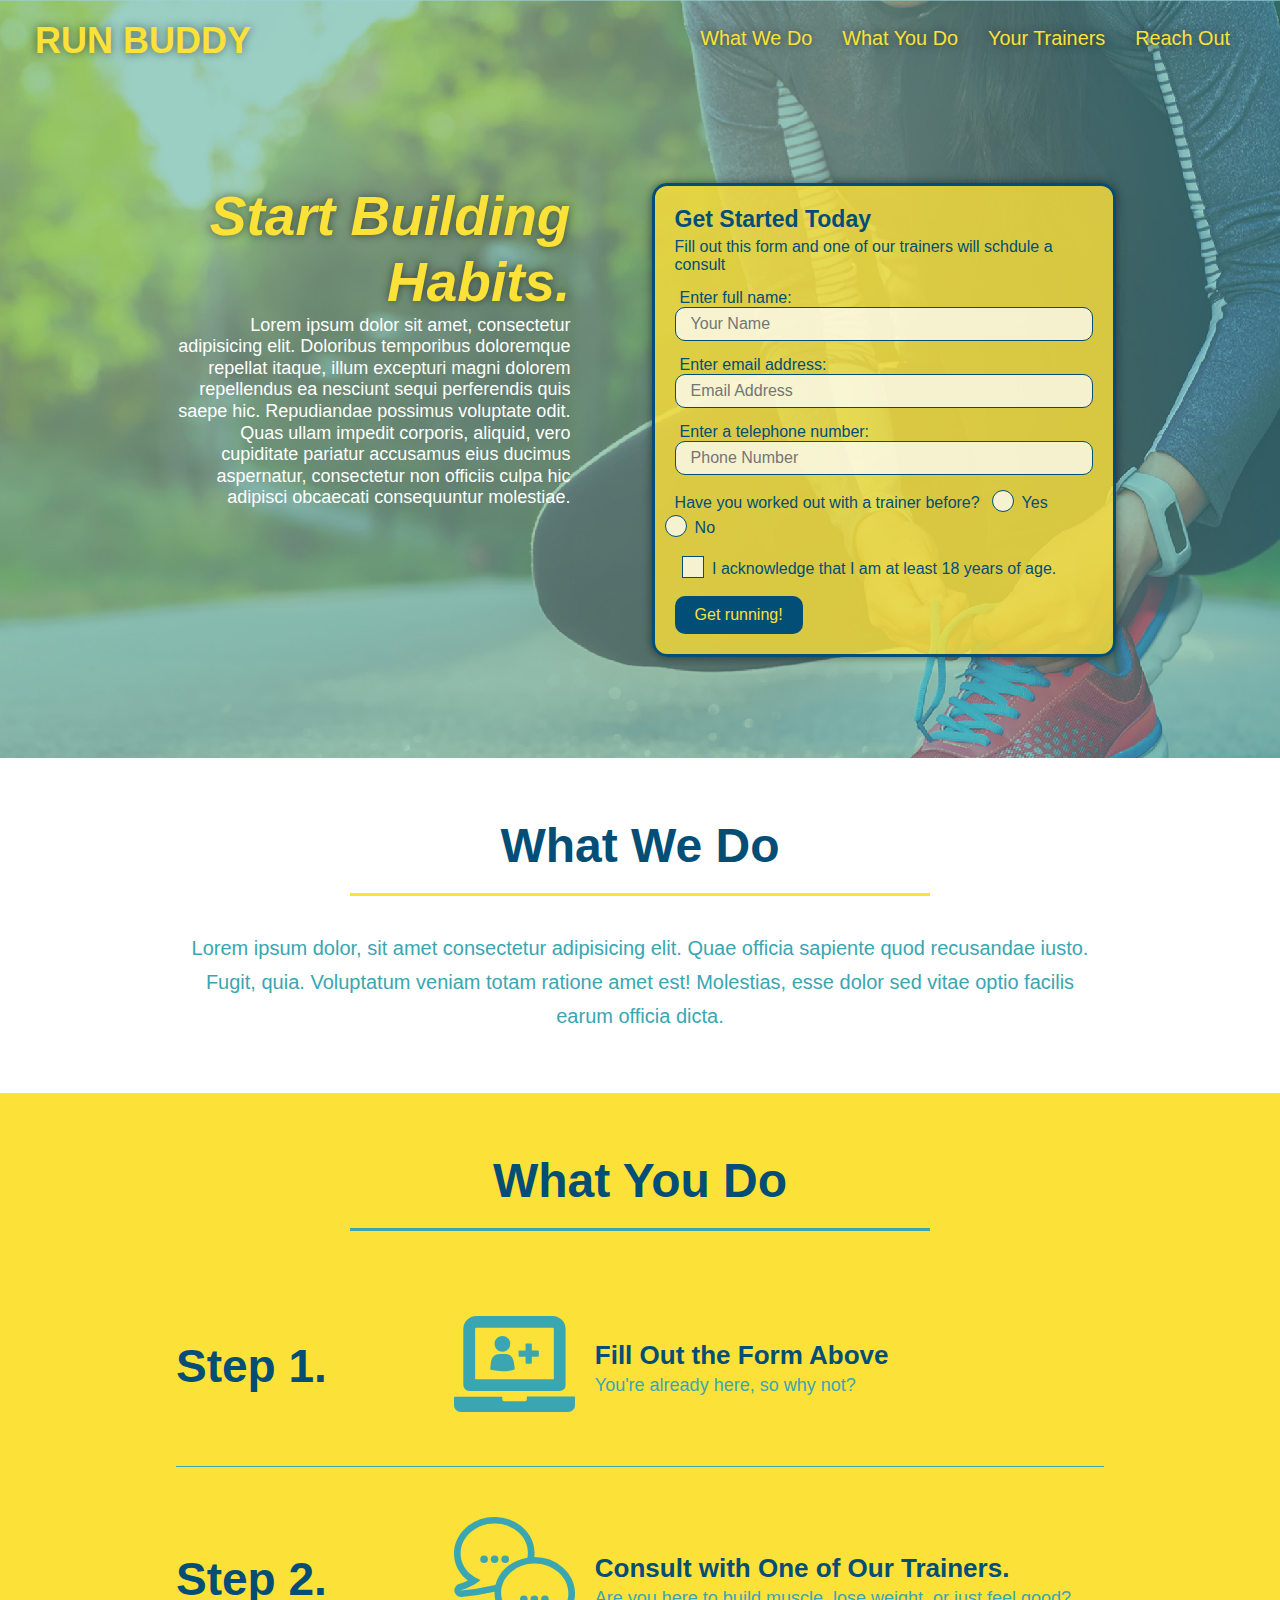
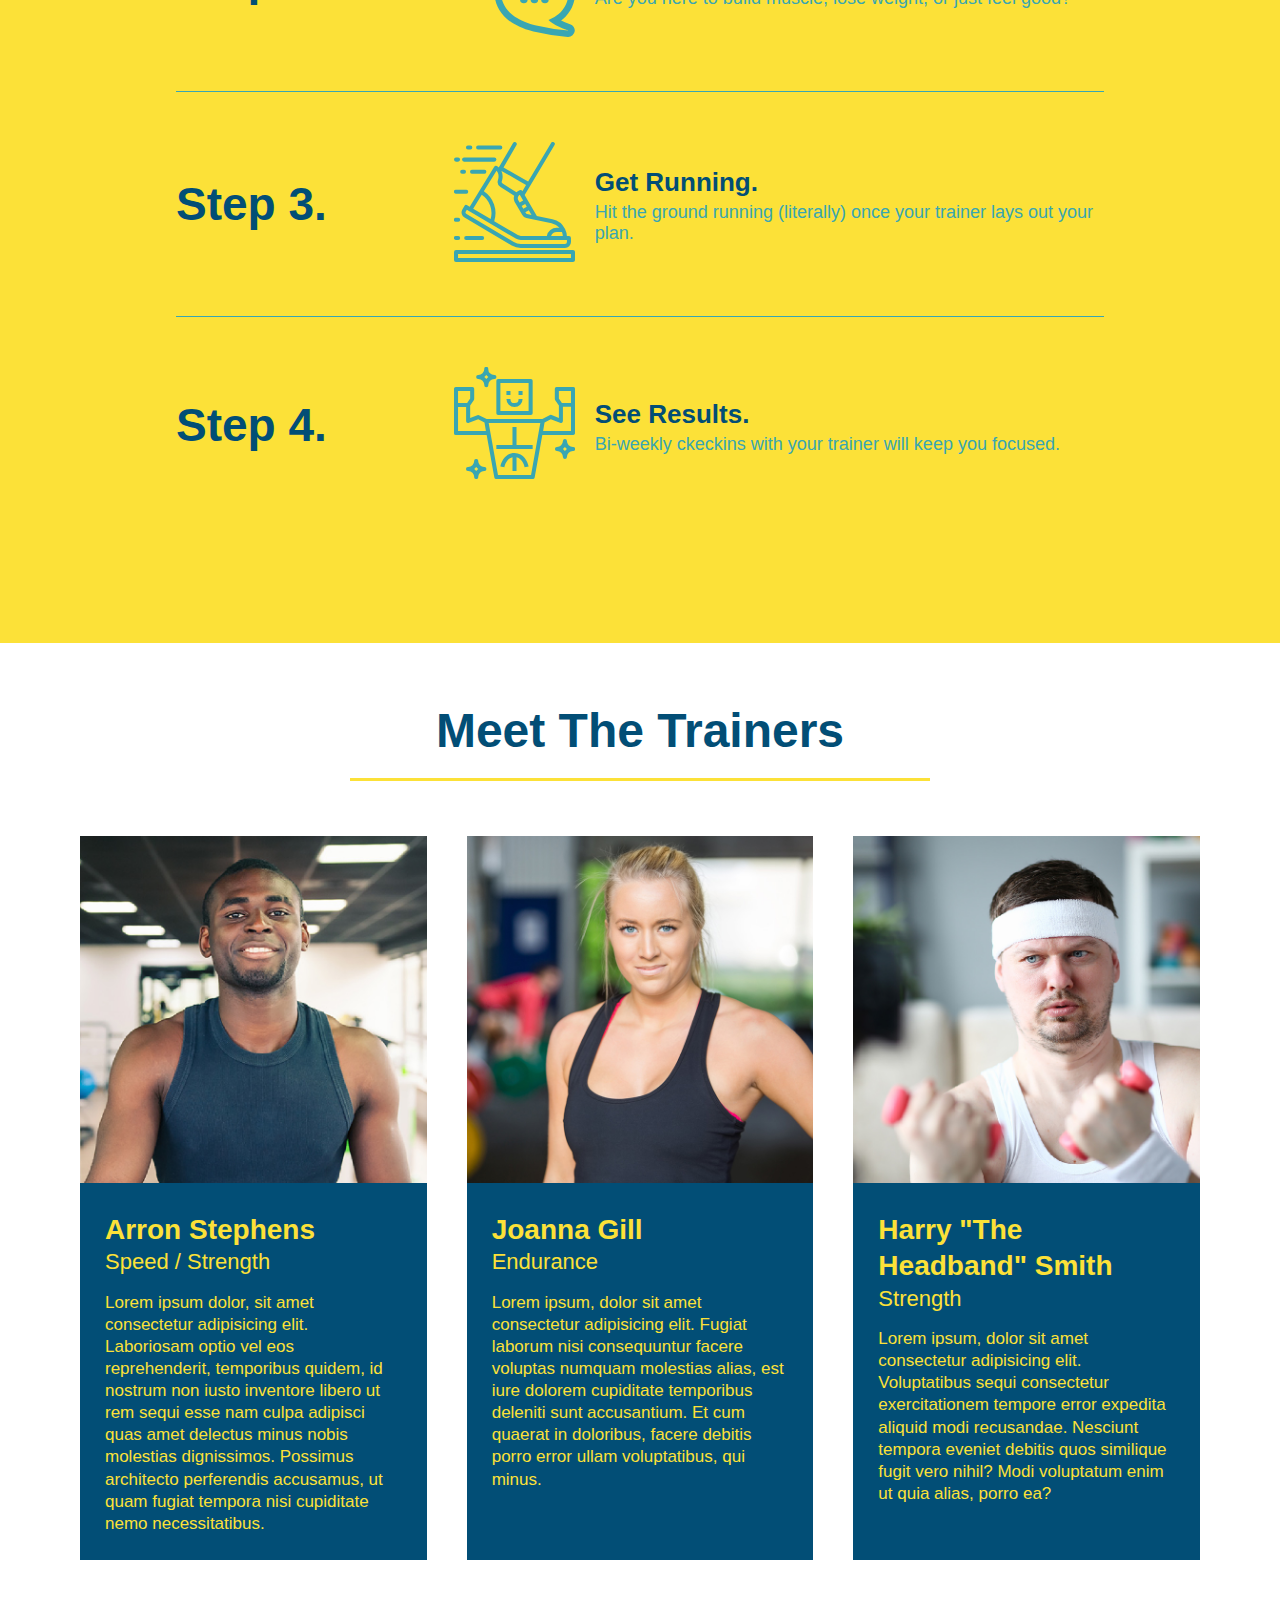
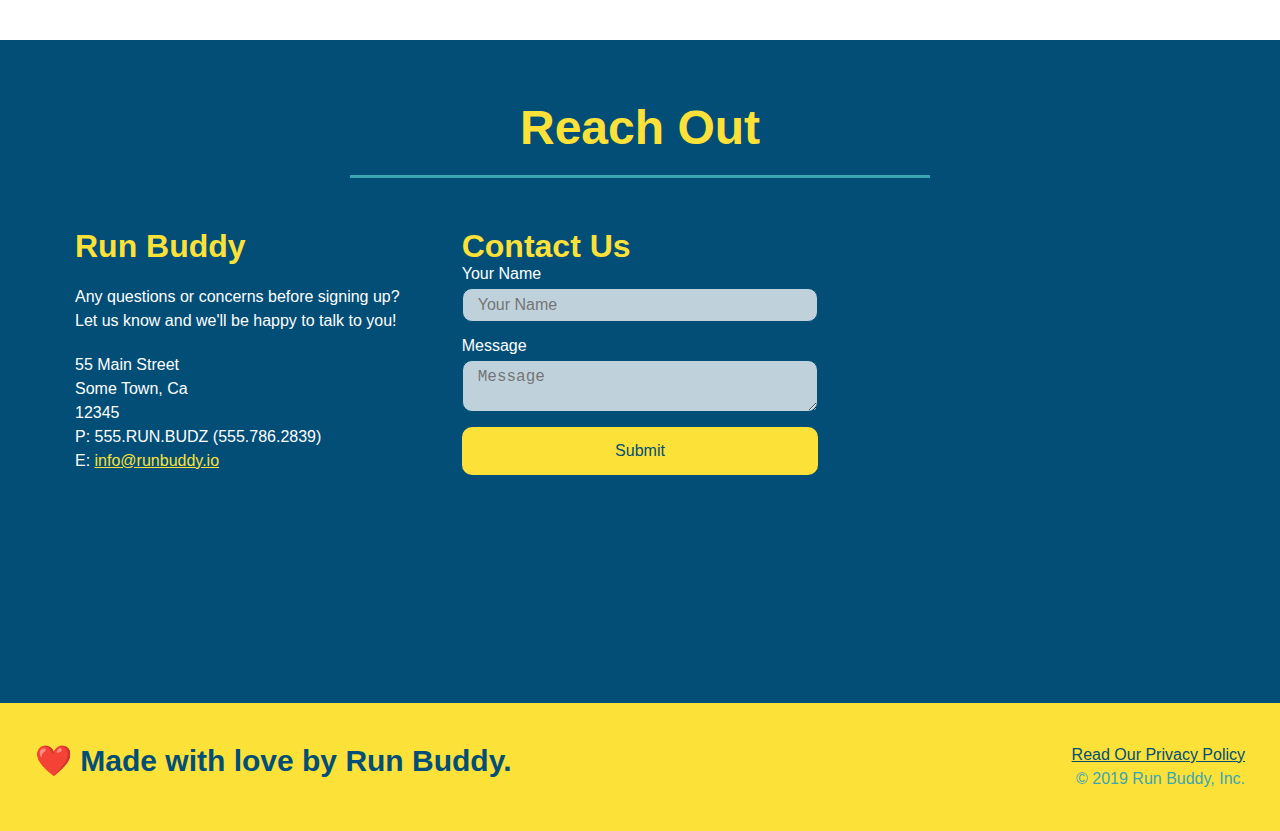
<file: index.html>
<!DOCTYPE html>
<html lang="en-us">

<head>
    <meta charset="UTF-8" />
    <!-- This meta tag allows for proper viewing on mobile devices. -->
    <meta name="viewport" content="width=device-width, initial-scale=1.0" />
    <title>Run Buddy</title>
    <!-- Link to Style CSS -->
    <link rel="stylesheet" href="./assets/css/style.css" />
</head>

<body>
    <!-- navigation -->
    <header>
        <h1>
            <a href="#">RUN BUDDY</a>
        </h1>
        <nav>
            <!-- Unordered list element -->
            <ul>
                <!-- List item element -->
                <li>
                    <!-- Anchor element -->
                    <a href="#what-we-do">What We Do</a>
                </li>
                <li>
                    <a href="#what-you-do">What You Do</a>
                </li>
                <li>
                    <a href="#your-trainers">Your Trainers</a>
                </li>
                <li>
                    <a href="#reach-out">Reach Out</a>
                </li>
            </ul>
        </nav>
    </header>

    <!-- hero/jumbotron -->
    <section class="hero">
        <div class="hero-cta">
            <h2>Start Building Habits.</h2>
            <p>
                Lorem ipsum dolor sit amet, consectetur adipisicing elit. Doloribus temporibus doloremque repellat itaque, illum excepturi magni dolorem repellendus ea nesciunt sequi perferendis quis saepe hic. Repudiandae possimus voluptate odit. Quas ullam impedit corporis, aliquid, vero cupiditate pariatur accusamus eius ducimus aspernatur, consectetur non officiis culpa hic adipisci obcaecati consequuntur molestiae.
            </p>
        </div>
        
        <div class="hero-form">
            <h3>Get Started Today</h3>
            <p>Fill out this form and one of our trainers will schdule a consult</p>
            <!-- Add form element -->
            <form>
                <label for="name">Enter full name:</label>
                <input type="text" placeholder="Your Name" name="name" id = "name" class="form-input"/>

                <label for="email">Enter email address:</label>
                <input type="email" placeholder="Email Address" name="email" id = "email" class="form-input"/>
                
                <label for="phone">Enter a telephone number:</label>
                <input type="tel" placeholder="Phone Number" name="phone" id = "phone" class="form-input"/>
                
                <p>
                    Have you worked out with a trainer before?
                    <span class="radio-wrapper">
                        <input type="radio" name="trainer-confirm" id="trainer-yes" />
                        <label for="trainer-yes">Yes</label>
                    </span>
                    <span class="radio-wrapper">
                        <input type="radio" name="trainer-confirm" id="trainer-no" />
                        <label for="trainer-no">No</label>
                    </span>
                    </p>
                    <p>
                    <span class="checkbox-wrapper">
                        <input type="checkbox" name="age-confirm" id="checkbox" />
                        <label for="checkbox">I acknowledge that I am at least 18 years of age.</label>
                    </span>
                    </p>
                <button type="submit">
                    Get running!
                </button>
            </form>
        </div>
    </section>
    <!-- end hero -->

    <!-- "what we do" section -->
    <section id="what-we-do" class="intro">
        <div class="flex-row">
            <h2 class="section-title primary-border">
                What We Do
            </h2>
        </div>
        <div class="flex-row">
            <p>
                Lorem ipsum dolor, sit amet consectetur adipisicing elit. Quae officia sapiente quod recusandae iusto. Fugit, quia. Voluptatum veniam totam ratione amet est! Molestias, esse dolor sed vitae optio facilis earum officia dicta.
            </p>
        </div>
    </section>

    <!-- "what you do" section -->
    <section id="what-you-do" class="steps">
        <div class="flex-row">
            <h2 class="section-title secondary-border">
                What You Do
            </h2>
        </div>
        <div class="step">
            <h3>Step 1.</h3>
            <div class="step-info">
                <div class="step-img">
                    <img src="./assets/images/step-1.svg" alt="" />
                </div>
                <div class="step-text">
                    <h4>Fill Out the Form Above</h4>
                    <p>You're already here, so why not?</p>
                </div>
            </div>
        </div>

        <div class="step">
            <h3>Step 2.</h3>
            <div class="step-info">
                <div class="step-img">
                    <img src="./assets/images/step-2.svg" alt="" />
                </div>
                <div class="step-text">
                    <h4>Consult with One of Our Trainers.</h4>
                    <p>Are you here to build muscle, lose weight, or just feel good?</p>
                </div>
            </div>
        </div>

        <div class="step">
            <h3>Step 3.</h3>
            <div class="step-info">
                <div class="step-img">
                    <img src="./assets/images/step-3.svg" alt="" />
                </div>
                <div class="step-text">
                    <h4>Get Running.</h4>
                    <p>Hit the ground running (literally) once your trainer lays out your plan.</p>
                </div>
            </div>
        </div>

        <div class="step">
            <h3>Step 4.</h3>
            <div class="step-info">
                <div class="step-img">
                    <img src="./assets/images/step-4.svg" alt="" />
                </div>
                <div class="step-text">
                    <h4>See Results.</h4>
                    <p>Bi-weekly ckeckins with your trainer will keep you focused.</p>
                </div>
            </div>
        </div>
    </section>

    <!-- "meet the trainers" section -->
    <section id="your-trainers">
        <div class="flex-row">
            <h2 class="section-title primary-border">
                Meet The Trainers
            </h2>
        </div>
        <div class="trainers">
            <article class="trainer">
                <img src="./assets/images/trainer-1.jpg" alt="Arron Stephens in his workout clothes, ready to pump iron" />
                <div class="trainer-bio">
                    <h3 class="trainer-name">Arron Stephens</h3>
                    <h4 class="trainer-role">Speed / Strength</h4>
                    <p>
                        Lorem ipsum dolor, sit amet consectetur adipisicing elit. Laboriosam optio vel eos reprehenderit, temporibus quidem, id nostrum non iusto inventore libero ut rem sequi esse nam culpa adipisci quas amet delectus minus nobis molestias dignissimos. Possimus architecto perferendis accusamus, ut quam fugiat tempora nisi cupiditate nemo necessitatibus.
                    </p>
                </div>
            </article>     
            
            <article class="trainer">
                <img src="./assets/images/trainer-2.jpg" alt="Joanna Gill cooling off after a workout" />
                <div class="trainer-bio">
                    <h3>Joanna Gill</h3>
                    <h4>Endurance</h4>
                    <p>
                        Lorem ipsum, dolor sit amet consectetur adipisicing elit. Fugiat laborum nisi consequuntur facere voluptas numquam molestias alias, est iure dolorem cupiditate temporibus deleniti sunt accusantium. Et cum quaerat in doloribus, facere debitis porro error ullam voluptatibus, qui minus.
                    </p>
                </div>
            </article>
            
            <article class="trainer">
                <img src="./assets/images/trainer-3.jpg" alt="Harry Smith wearing a headband and lifting comically small pink weights">
                <div class="trainer-bio">
                    <h3>Harry "The Headband" Smith</h3>
                    <h4>Strength</h4>
                    <p>
                        Lorem ipsum, dolor sit amet consectetur adipisicing elit. Voluptatibus sequi consectetur exercitationem tempore error expedita aliquid modi recusandae. Nesciunt tempora eveniet debitis quos similique fugit vero nihil? Modi voluptatum enim ut quia alias, porro ea?
                    </p>
                </div>
            </article>
        </div>
    </section>

    <!-- "reach out" section -->
    <section id="reach-out" class="contact">
        <div class="flex-row">
            <h2 class="section-title secondary-border">
                Reach Out
            </h2>
        </div>
        <div class="contact-info">
            <div>
                <h3>Run Buddy</h3>
                <p>
                    Any questions or concerns before signing up?
                <br />
                Let us know and we'll be happy to talk to you!
                </p>
                <address>
                    55 Main Street <br/>
                    Some Town, Ca <br/>
                    12345<br />
                    P: 555.RUN.BUDZ (555.786.2839)<br/>
                    E: <a href="mailto:info@runbuddy.io">info@runbuddy.io</a>
                </address>
            </div>
            
            <div class="contact-form">
                <h3>Contact Us</h3>
                <form>
                    <label for="contact-name">Your Name</label>
                    <input type="text" id="contact-name" placeholder="Your Name" />

                    <label for="contact-message">Message</label>
                    <textarea id="contact-message" placeholder="Message"></textarea>

                    <button type="submit">Submit</button>
                </form>
            </div>

            <iframe src="https://www.google.com/maps/embed?pb=!1m18!1m12!1m3!1d11128.879011147052!2d-84.42647066399695!3d33.97620637779652!2m3!1f0!2f0!3f0!3m2!1i1024!2i768!4f13.1!3m3!1m2!1s0x88f50d778a22cddb%3A0xbdfd9cbddf3b338f!2sTarget!5e0!3m2!1sen!2sus!4v1644274831203!5m2!1sen!2sus"
                style="border:0;"
                allowfullscreen=""
                loading="lazy">
            </iframe>

        </div>
    </section>
    
    <!-- footer -->
    <footer>
        <h2>❤️ Made with love by Run Buddy.</h2>
        <div>
            <a href="./privacy-policy.html">Read Our Privacy Policy</a>
            <br/>
            &copy; 2019 Run Buddy, Inc.
        </div>
    </footer>
</body>

</html>
</file>
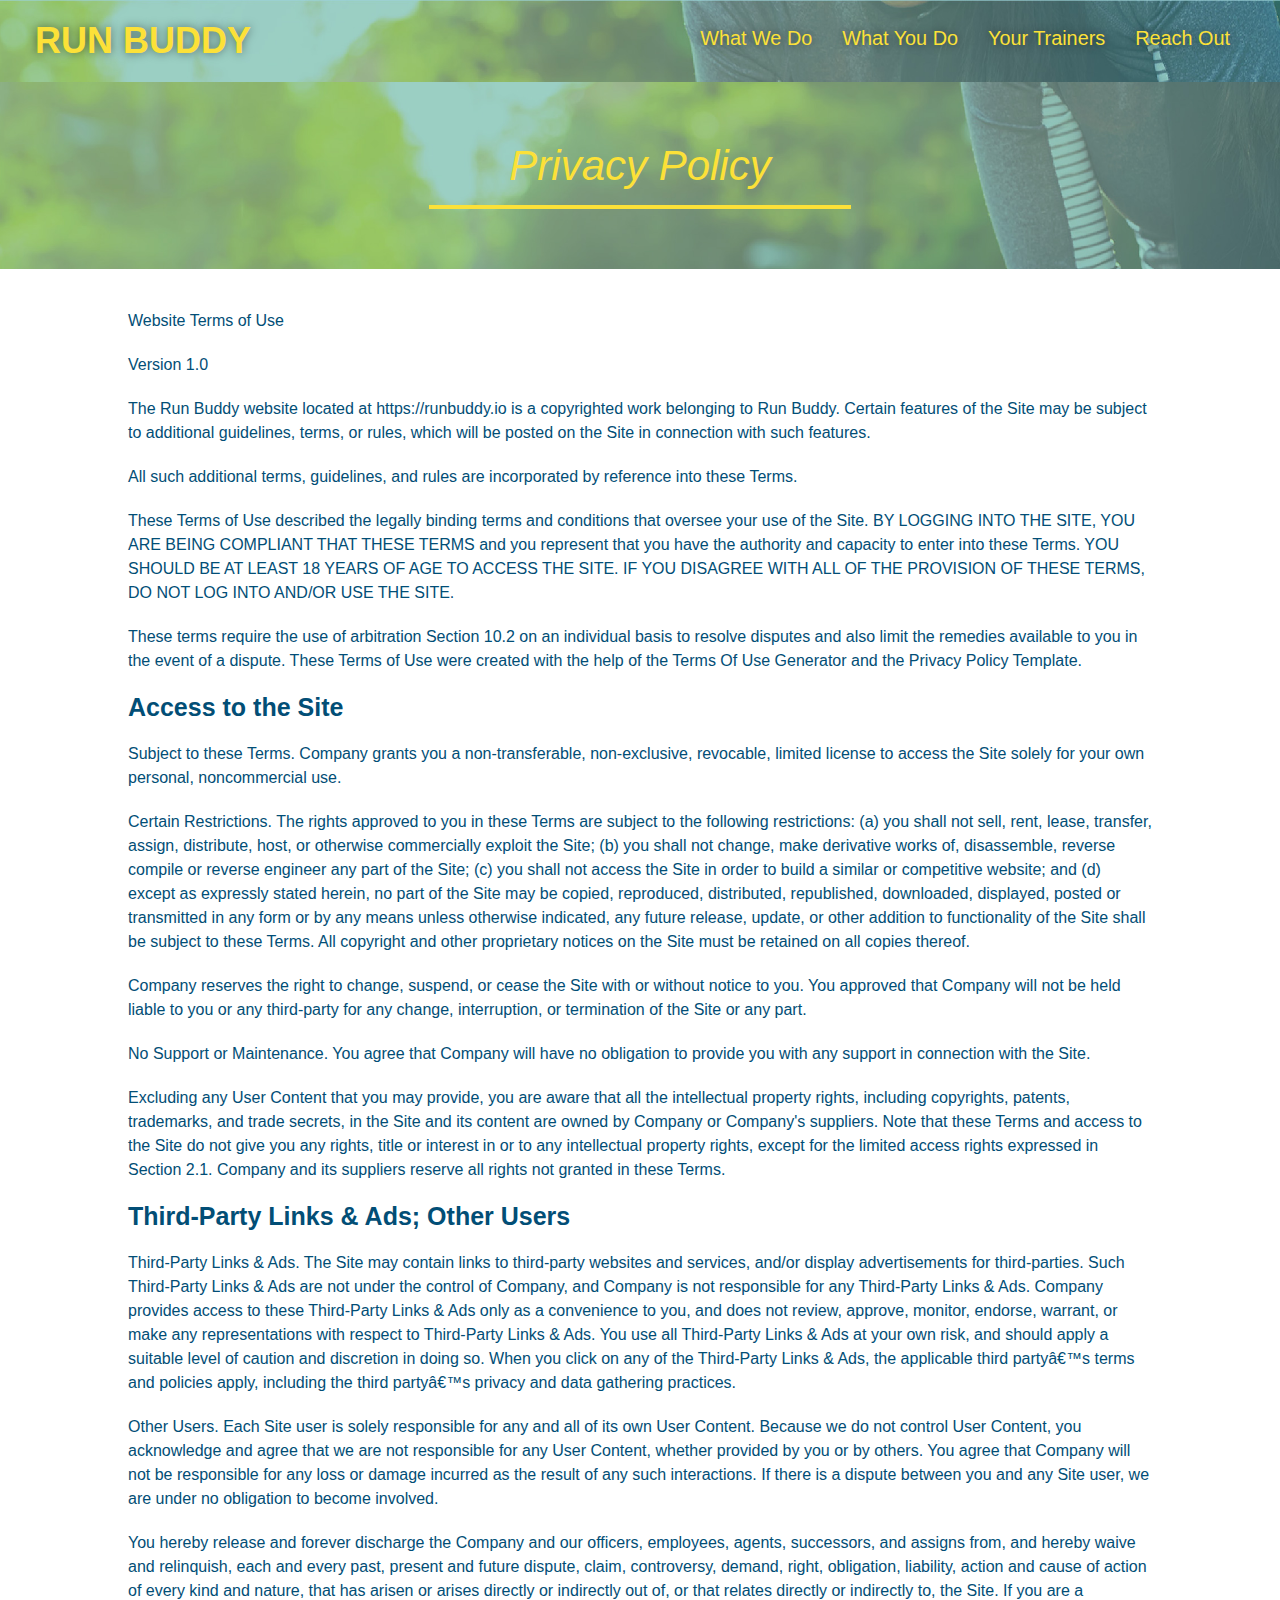
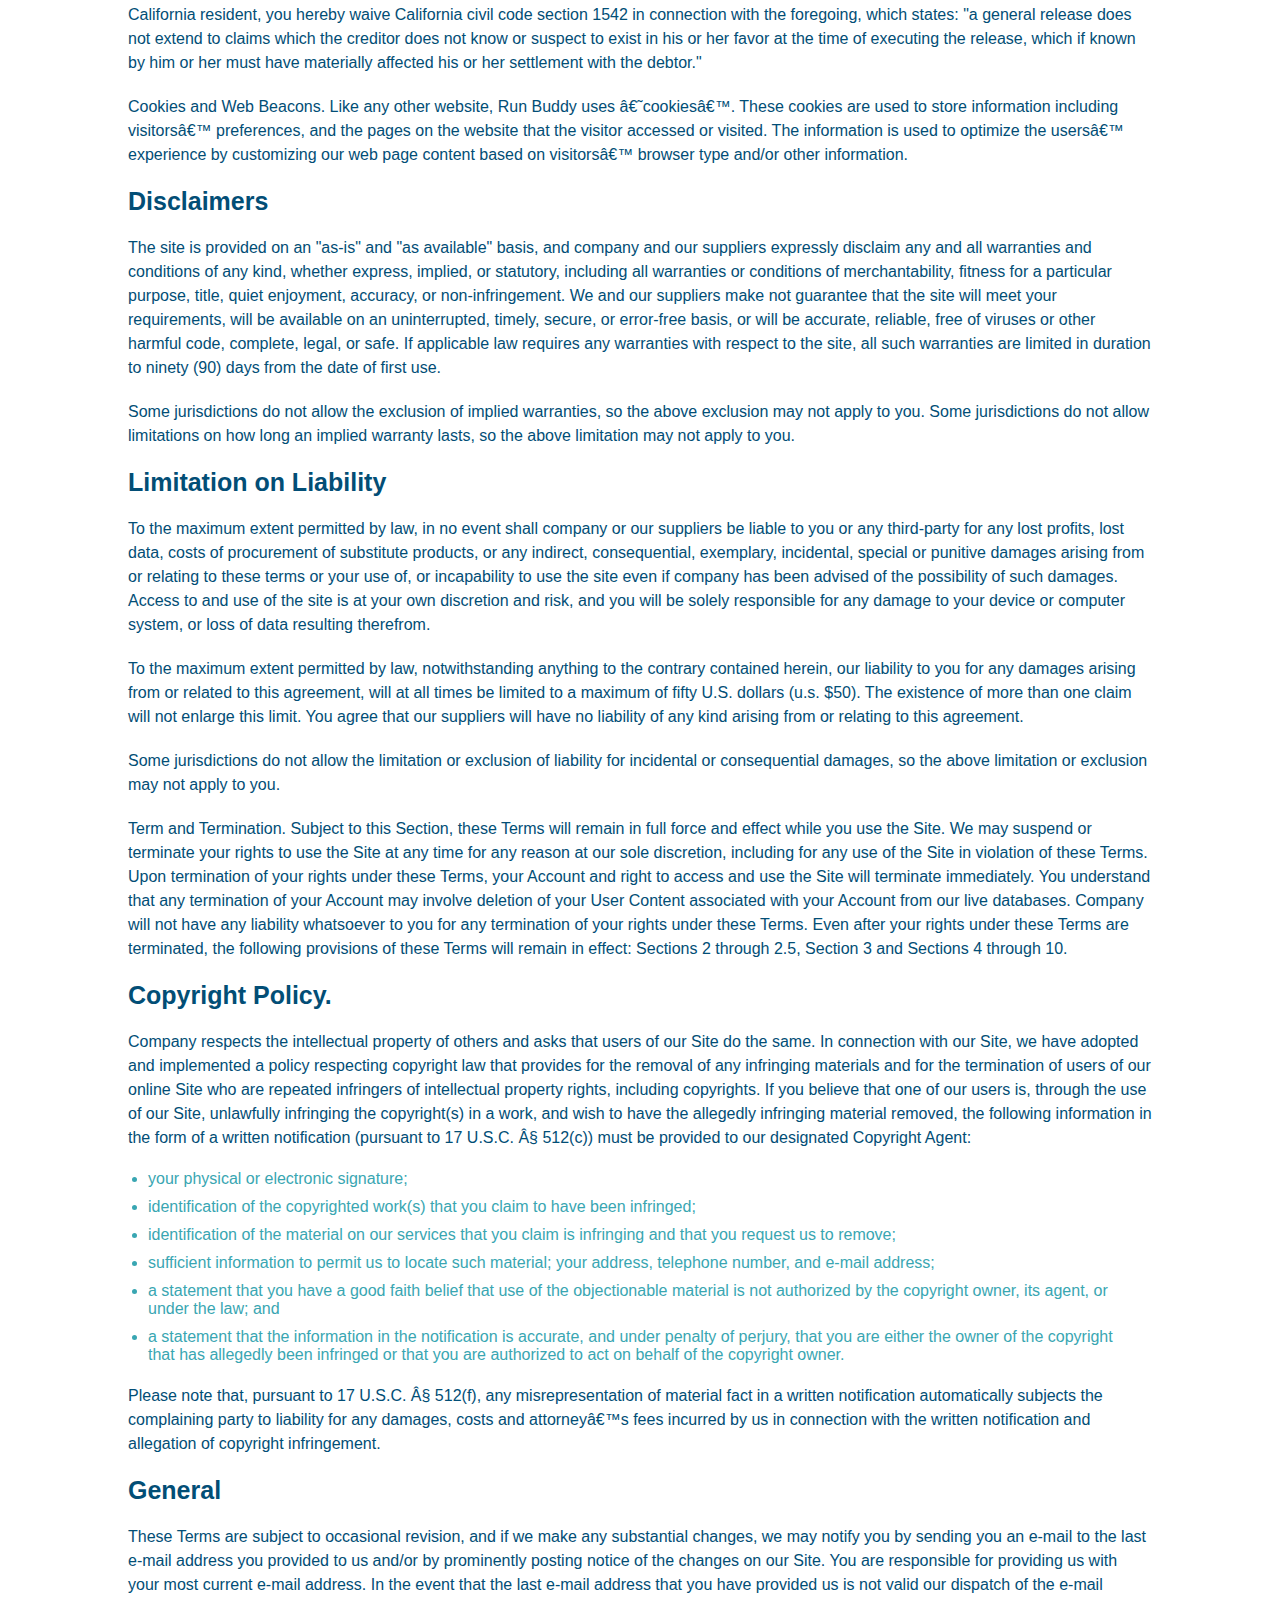
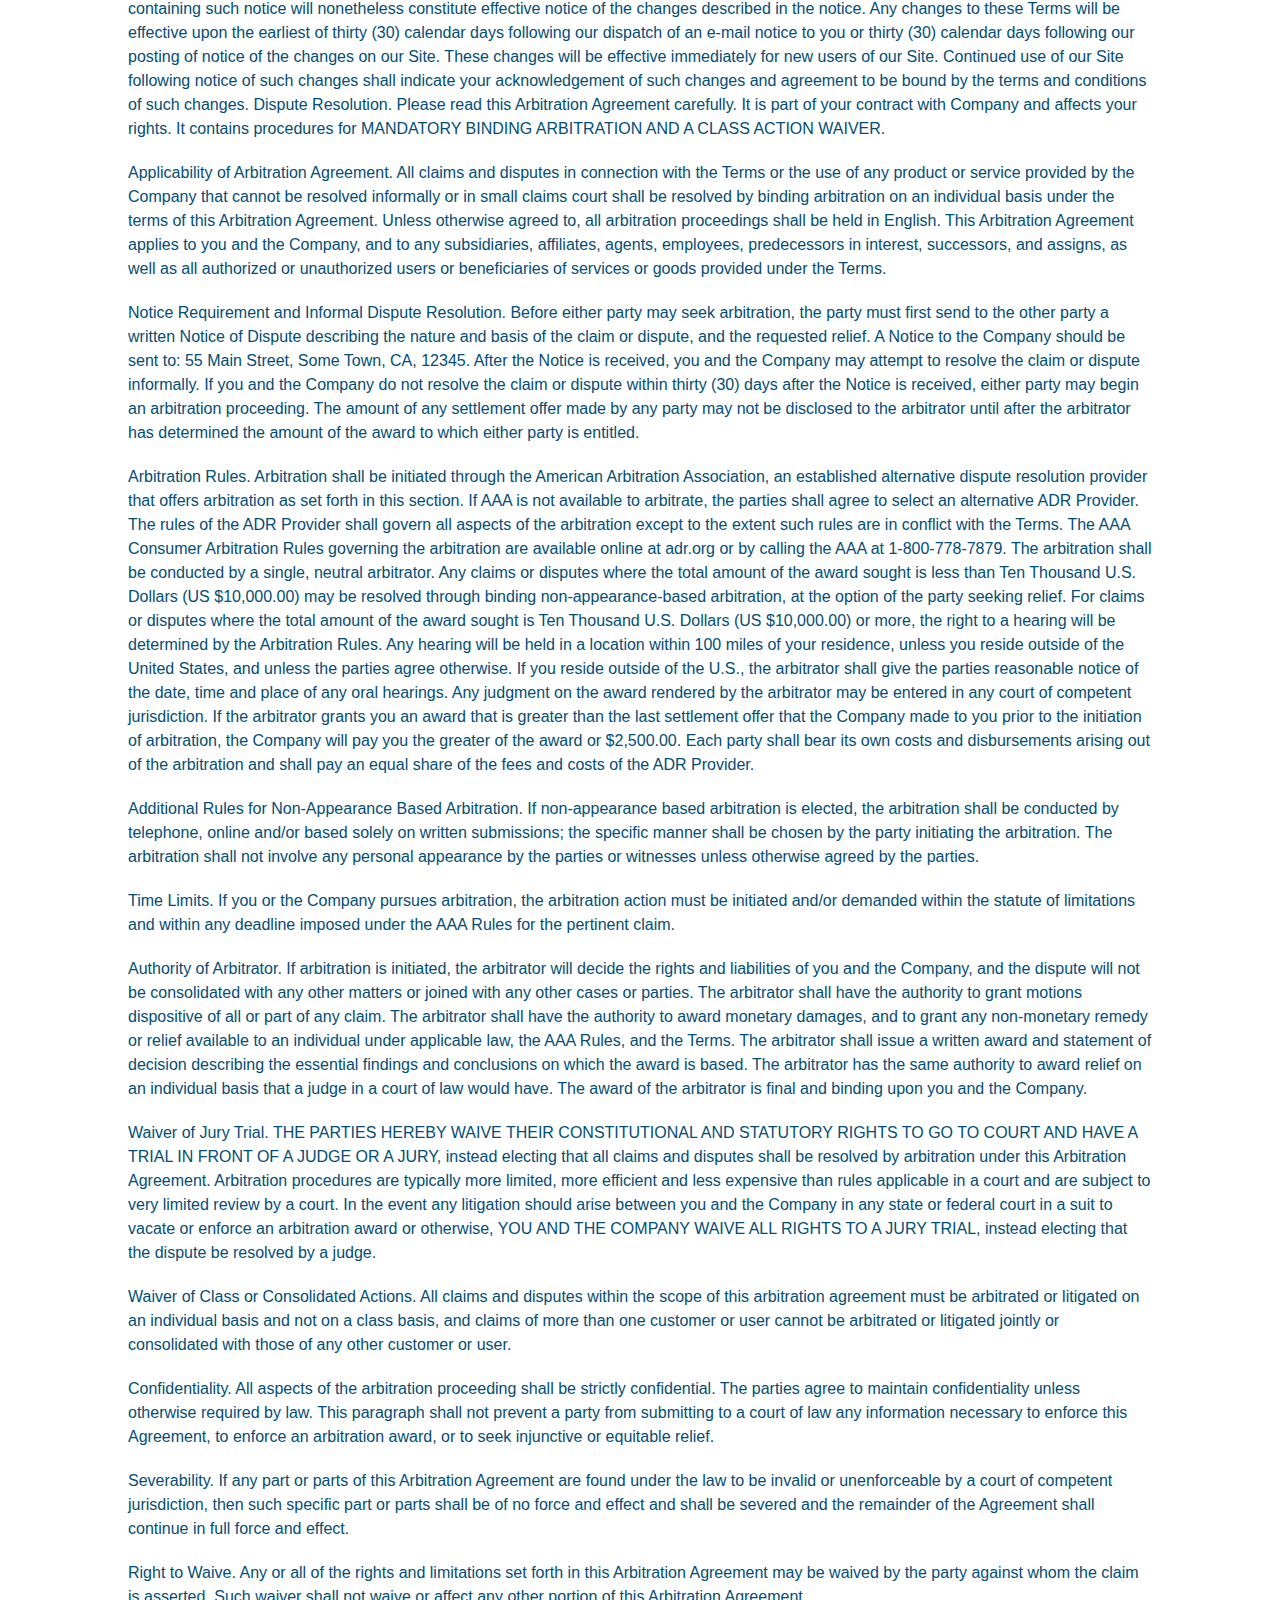
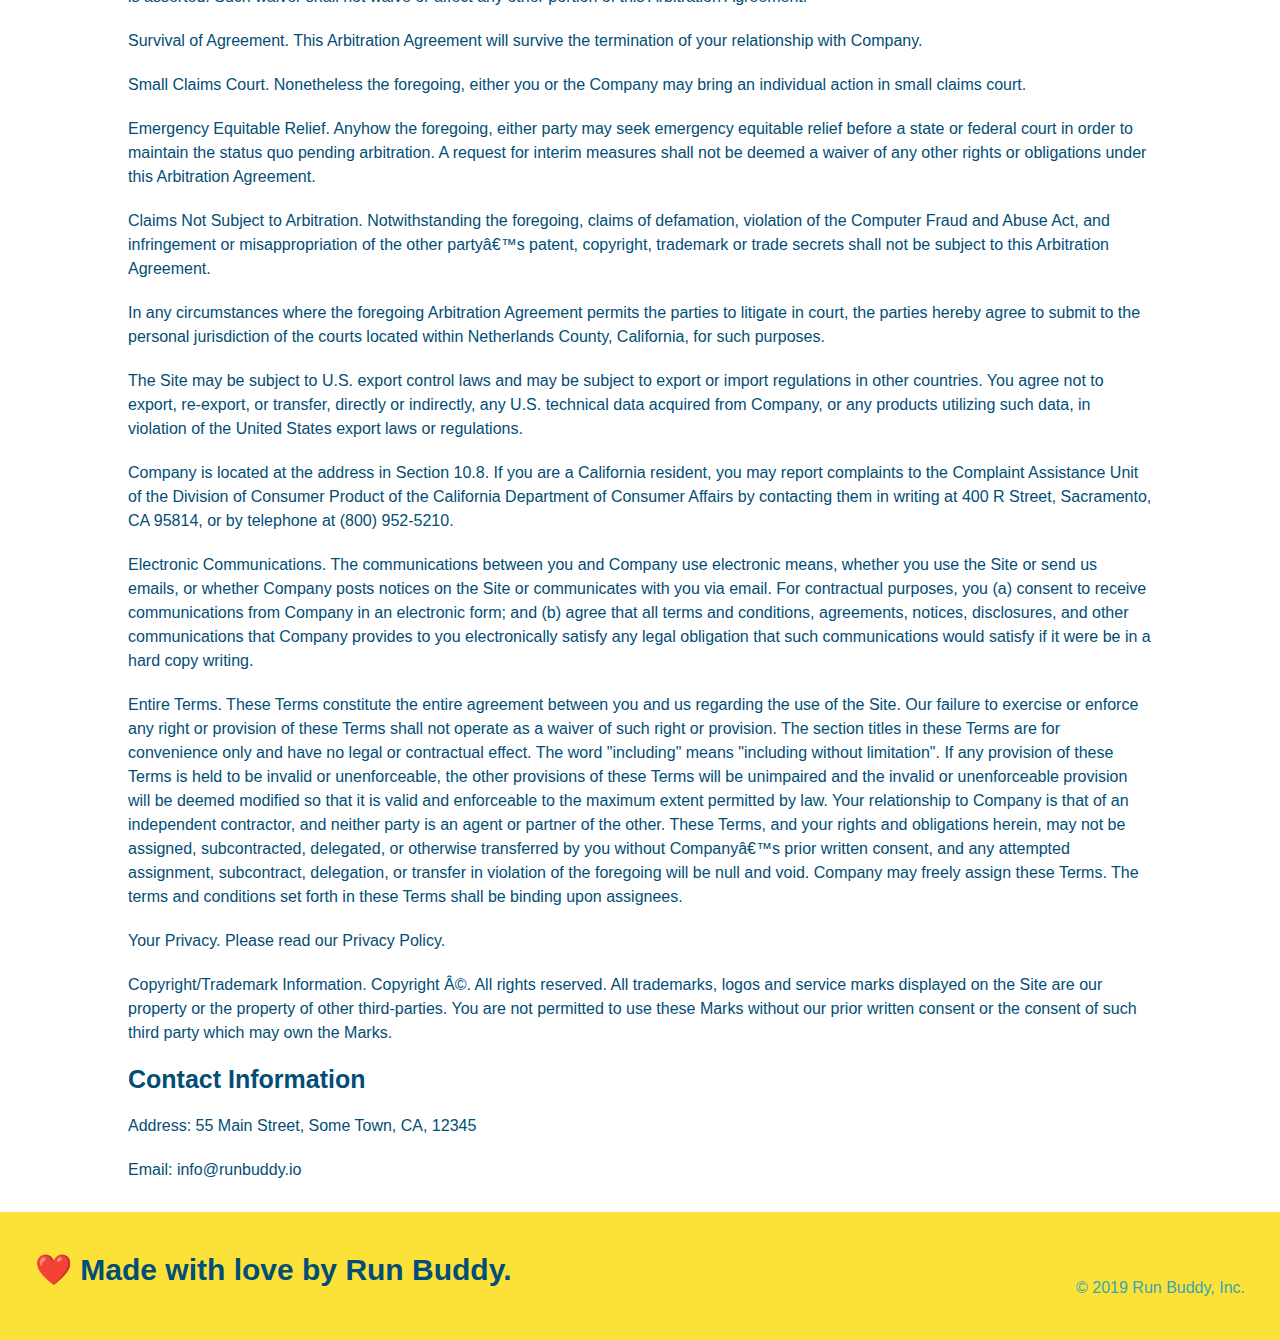
<file: privacy-policy.html>
<!DOCTYPE html>
<html lang="en">
    <head>
        <meta charset="UTF-8" />
        <meta name="viewport" content="width=device-width, initial-scale=1.0" />
        <title>Privacy Policy - Run Buddy</title>
        <link rel="stylesheet" href="./assets/css/style.css" />

        <link rel="stylesheet" href="./assets/css/secondary-styles.css" />
    </head>
    <body>
        <header>
            <h1>
                <a href="index.html">RUN BUDDY</a>
            </h1>
            <nav>
                <ul>
                    <li>
                        <a href="./index.html#what-we-do">What We Do</a>
                    </li>
                    <li>
                        <a href="./index.html#what-you-do">What You Do</a>
                    </li>
                    <li>
                        <a href="./index.html#your-trainers">Your Trainers</a>
                    </li>
                    <li>
                        <a href="./index.html#reach-out">Reach Out</a>
                    </li>
                </ul>
            </nav>
        </header>

        <section class="hero">
            <h2 class="page-title">
                Privacy Policy
            </h2>
        </section>
        <article class="secondary-content"> 
            <p>
                Website Terms of Use
            </p>

            <p>
                Version 1.0
            </p>

            <p>
                The Run Buddy website located at https://runbuddy.io is a copyrighted work belonging to Run Buddy. Certain
                features of the Site may be subject to additional guidelines, terms, or rules, which will be posted on the Site
                in connection with such features.
            </p>

            <p>
                All such additional terms, guidelines, and rules are incorporated by reference into these Terms.
            </p>

            <p>
                These Terms of Use described the legally binding terms and conditions that oversee your use of the Site. BY
                LOGGING INTO THE SITE, YOU ARE BEING COMPLIANT THAT THESE TERMS and you represent that you have the authority
                and capacity to enter into these Terms. YOU SHOULD BE AT LEAST 18 YEARS OF AGE TO ACCESS THE SITE. IF YOU
                DISAGREE WITH ALL OF THE PROVISION OF THESE TERMS, DO NOT LOG INTO AND/OR USE THE SITE.
            </p>

            <p>
                These terms require the use of arbitration Section 10.2 on an individual basis to resolve disputes and also
                limit the remedies available to you in the event of a dispute. These Terms of Use were created with the help of
                the Terms Of Use Generator and the Privacy Policy Template.
            </p>

            <h3>
                Access to the Site
            </h3>

            <p>
                Subject to these Terms. Company grants you a non-transferable, non-exclusive, revocable, limited license to
                access the Site solely for your own personal, noncommercial use.
            </p>

            <p>
                Certain Restrictions. The rights approved to you in these Terms are subject to the following restrictions: (a)
                you shall not sell, rent, lease, transfer, assign, distribute, host, or otherwise commercially exploit the Site;
                (b) you shall not change, make derivative works of, disassemble, reverse compile or reverse engineer any part of
                the Site; (c) you shall not access the Site in order to build a similar or competitive website; and (d) except
                as expressly stated herein, no part of the Site may be copied, reproduced, distributed, republished, downloaded,
                displayed, posted or transmitted in any form or by any means unless otherwise indicated, any future release,
                update, or other addition to functionality of the Site shall be subject to these Terms. All copyright and other
                proprietary notices on the Site must be retained on all copies thereof.
            </p>

            <p>
                Company reserves the right to change, suspend, or cease the Site with or without notice to you. You approved
                that Company will not be held liable to you or any third-party for any change, interruption, or termination of
                the Site or any part.
            </p>

            <p>
                No Support or Maintenance. You agree that Company will have no obligation to provide you with any support in
                connection with the Site.
            </p>

            <p>
                Excluding any User Content that you may provide, you are aware that all the intellectual property rights,
                including copyrights, patents, trademarks, and trade secrets, in the Site and its content are owned by Company
                or Company's suppliers. Note that these Terms and access to the Site do not give you any rights, title or
                interest in or to any intellectual property rights, except for the limited access rights expressed in Section
                2.1. Company and its suppliers reserve all rights not granted in these Terms.
            </p>

            <h3>
                Third-Party Links & Ads; Other Users
            </h3>

            <p>
                Third-Party Links & Ads. The Site may contain links to third-party websites and services, and/or display
                advertisements for third-parties. Such Third-Party Links & Ads are not under the control of Company, and Company
                is not responsible for any Third-Party Links & Ads. Company provides access to these Third-Party Links & Ads
                only as a convenience to you, and does not review, approve, monitor, endorse, warrant, or make any
                representations with respect to Third-Party Links & Ads. You use all Third-Party Links & Ads at your own risk,
                and should apply a suitable level of caution and discretion in doing so. When you click on any of the
                Third-Party Links & Ads, the applicable third partyâ€™s terms and policies apply, including the third partyâ€™s
                privacy and data gathering practices.
            </p>

            <p>
                Other Users. Each Site user is solely responsible for any and all of its own User Content. Because we do not
                control User Content, you acknowledge and agree that we are not responsible for any User Content, whether
                provided by you or by others. You agree that Company will not be responsible for any loss or damage incurred as
                the result of any such interactions. If there is a dispute between you and any Site user, we are under no
                obligation to become involved.
            </p>

            <p>
                You hereby release and forever discharge the Company and our officers, employees, agents, successors, and
                assigns from, and hereby waive and relinquish, each and every past, present and future dispute, claim,
                controversy, demand, right, obligation, liability, action and cause of action of every kind and nature, that has
                arisen or arises directly or indirectly out of, or that relates directly or indirectly to, the Site. If you are
                a California resident, you hereby waive California civil code section 1542 in connection with the foregoing,
                which states: "a general release does not extend to claims which the creditor does not know or suspect to exist
                in his or her favor at the time of executing the release, which if known by him or her must have materially
                affected his or her settlement with the debtor."
            </p>

            <p>
                Cookies and Web Beacons. Like any other website, Run Buddy uses â€˜cookiesâ€™. These cookies are used to store
                information including visitorsâ€™ preferences, and the pages on the website that the visitor accessed or visited.
                The information is used to optimize the usersâ€™ experience by customizing our web page content based on visitorsâ€™
                browser type and/or other information.
            </p>

            <h3>
                Disclaimers
            </h3>

            <p>
                The site is provided on an "as-is" and "as available" basis, and company and our suppliers expressly disclaim
                any and all warranties and conditions of any kind, whether express, implied, or statutory, including all
                warranties or conditions of merchantability, fitness for a particular purpose, title, quiet enjoyment, accuracy,
                or non-infringement. We and our suppliers make not guarantee that the site will meet your requirements, will be
                available on an uninterrupted, timely, secure, or error-free basis, or will be accurate, reliable, free of
                viruses or other harmful code, complete, legal, or safe. If applicable law requires any warranties with respect
                to the site, all such warranties are limited in duration to ninety (90) days from the date of first use.
            </p>

            <p>
                Some jurisdictions do not allow the exclusion of implied warranties, so the above exclusion may not apply to
                you. Some jurisdictions do not allow limitations on how long an implied warranty lasts, so the above limitation
                may not apply to you.
            </p>

            <h3>
                Limitation on Liability
            </h3>

            <p>
                To the maximum extent permitted by law, in no event shall company or our suppliers be liable to you or any
                third-party for any lost profits, lost data, costs of procurement of substitute products, or any indirect,
                consequential, exemplary, incidental, special or punitive damages arising from or relating to these terms or
                your use of, or incapability to use the site even if company has been advised of the possibility of such
                damages. Access to and use of the site is at your own discretion and risk, and you will be solely responsible
                for any damage to your device or computer system, or loss of data resulting therefrom.
            </p>

            <p>
                To the maximum extent permitted by law, notwithstanding anything to the contrary contained herein, our liability
                to you for any damages arising from or related to this agreement, will at all times be limited to a maximum of
                fifty U.S. dollars (u.s. $50). The existence of more than one claim will not enlarge this limit. You agree that
                our suppliers will have no liability of any kind arising from or relating to this agreement.
            </p>

            <p>
                Some jurisdictions do not allow the limitation or exclusion of liability for incidental or consequential
                damages, so the above limitation or exclusion may not apply to you.
            </p>

            <p>
                Term and Termination. Subject to this Section, these Terms will remain in full force and effect while you use
                the Site. We may suspend or terminate your rights to use the Site at any time for any reason at our sole
                discretion, including for any use of the Site in violation of these Terms. Upon termination of your rights under
                these Terms, your Account and right to access and use the Site will terminate immediately. You understand that
                any termination of your Account may involve deletion of your User Content associated with your Account from our
                live databases. Company will not have any liability whatsoever to you for any termination of your rights under
                these Terms. Even after your rights under these Terms are terminated, the following provisions of these Terms
                will remain in effect: Sections 2 through 2.5, Section 3 and Sections 4 through 10.
            </p>

            <h3>
                Copyright Policy.
            </h3>

            <p>
                Company respects the intellectual property of others and asks that users of our Site do the same. In connection
                with our Site, we have adopted and implemented a policy respecting copyright law that provides for the removal
                of any infringing materials and for the termination of users of our online Site who are repeated infringers of
                intellectual property rights, including copyrights. If you believe that one of our users is, through the use of
                our Site, unlawfully infringing the copyright(s) in a work, and wish to have the allegedly infringing material
                removed, the following information in the form of a written notification (pursuant to 17 U.S.C. Â§ 512(c)) must
                be provided to our designated Copyright Agent:
            </p>

            <ul>
                <li>
                your physical or electronic signature;
                </li>
                <li>
                identification of the copyrighted work(s) that you claim to have been infringed;
                </li>
                <li>
                identification of the material on our services that you claim is infringing and that you request us to remove;
                </li>
                <li>
                sufficient information to permit us to locate such material; your address, telephone number, and e-mail
                address;
                </li>
                <li>
                a statement that you have a good faith belief that use of the objectionable material is not authorized by the
                copyright owner, its agent, or under the law; and
                </li>
                <li>
                a statement that the information in the notification is accurate, and under penalty of perjury, that you are
                either the owner of the copyright that has allegedly been infringed or that you are authorized to act on
                behalf of the copyright owner.
                </li>
            </ul>

            <p>
                Please note that, pursuant to 17 U.S.C. Â§ 512(f), any misrepresentation of material fact in a written
                notification automatically subjects the complaining party to liability for any damages, costs and attorneyâ€™s
                fees incurred by us in connection with the written notification and allegation of copyright infringement.
            </p>

            <h3>
                General
            </h3>

            <p>
                These Terms are subject to occasional revision, and if we make any substantial changes, we may notify you by
                sending you an e-mail to the last e-mail address you provided to us and/or by prominently posting notice of the
                changes on our Site. You are responsible for providing us with your most current e-mail address. In the event
                that the last e-mail address that you have provided us is not valid our dispatch of the e-mail containing such
                notice will nonetheless constitute effective notice of the changes described in the notice. Any changes to these
                Terms will be effective upon the earliest of thirty (30) calendar days following our dispatch of an e-mail
                notice to you or thirty (30) calendar days following our posting of notice of the changes on our Site. These
                changes will be effective immediately for new users of our Site. Continued use of our Site following notice of
                such changes shall indicate your acknowledgement of such changes and agreement to be bound by the terms and
                conditions of such changes. Dispute Resolution. Please read this Arbitration Agreement carefully. It is part of
                your contract with Company and affects your rights. It contains procedures for MANDATORY BINDING ARBITRATION AND
                A CLASS ACTION WAIVER.
            </p>

            <p>
                Applicability of Arbitration Agreement. All claims and disputes in connection with the Terms or the use of any
                product or service provided by the Company that cannot be resolved informally or in small claims court shall be
                resolved by binding arbitration on an individual basis under the terms of this Arbitration Agreement. Unless
                otherwise agreed to, all arbitration proceedings shall be held in English. This Arbitration Agreement applies to
                you and the Company, and to any subsidiaries, affiliates, agents, employees, predecessors in interest,
                successors, and assigns, as well as all authorized or unauthorized users or beneficiaries of services or goods
                provided under the Terms.
            </p>

            <p>
                Notice Requirement and Informal Dispute Resolution. Before either party may seek arbitration, the party must
                first send to the other party a written Notice of Dispute describing the nature and basis of the claim or
                dispute, and the requested relief. A Notice to the Company should be sent to: 55 Main Street, Some Town, CA,
                12345. After the Notice is received, you and the Company may attempt to resolve the claim or dispute informally.
                If you and the Company do not resolve the claim or dispute within thirty (30) days after the Notice is received,
                either party may begin an arbitration proceeding. The amount of any settlement offer made by any party may not
                be disclosed to the arbitrator until after the arbitrator has determined the amount of the award to which either
                party is entitled.
            </p>

            <p>
                Arbitration Rules. Arbitration shall be initiated through the American Arbitration Association, an established
                alternative dispute resolution provider that offers arbitration as set forth in this section. If AAA is not
                available to arbitrate, the parties shall agree to select an alternative ADR Provider. The rules of the ADR
                Provider shall govern all aspects of the arbitration except to the extent such rules are in conflict with the
                Terms. The AAA Consumer Arbitration Rules governing the arbitration are available online at adr.org or by
                calling the AAA at 1-800-778-7879. The arbitration shall be conducted by a single, neutral arbitrator. Any
                claims or disputes where the total amount of the award sought is less than Ten Thousand U.S. Dollars (US
                $10,000.00) may be resolved through binding non-appearance-based arbitration, at the option of the party seeking
                relief. For claims or disputes where the total amount of the award sought is Ten Thousand U.S. Dollars (US
                $10,000.00) or more, the right to a hearing will be determined by the Arbitration Rules. Any hearing will be
                held in a location within 100 miles of your residence, unless you reside outside of the United States, and
                unless the parties agree otherwise. If you reside outside of the U.S., the arbitrator shall give the parties
                reasonable notice of the date, time and place of any oral hearings. Any judgment on the award rendered by the
                arbitrator may be entered in any court of competent jurisdiction. If the arbitrator grants you an award that is
                greater than the last settlement offer that the Company made to you prior to the initiation of arbitration, the
                Company will pay you the greater of the award or $2,500.00. Each party shall bear its own costs and
                disbursements arising out of the arbitration and shall pay an equal share of the fees and costs of the ADR
                Provider.
            </p>

            <p>
                Additional Rules for Non-Appearance Based Arbitration. If non-appearance based arbitration is elected, the
                arbitration shall be conducted by telephone, online and/or based solely on written submissions; the specific
                manner shall be chosen by the party initiating the arbitration. The arbitration shall not involve any personal
                appearance by the parties or witnesses unless otherwise agreed by the parties.
            </p>

            <p>
                Time Limits. If you or the Company pursues arbitration, the arbitration action must be initiated and/or demanded
                within the statute of limitations and within any deadline imposed under the AAA Rules for the pertinent claim.
            </p>

            <p>
                Authority of Arbitrator. If arbitration is initiated, the arbitrator will decide the rights and liabilities of
                you and the Company, and the dispute will not be consolidated with any other matters or joined with any other
                cases or parties. The arbitrator shall have the authority to grant motions dispositive of all or part of any
                claim. The arbitrator shall have the authority to award monetary damages, and to grant any non-monetary remedy
                or relief available to an individual under applicable law, the AAA Rules, and the Terms. The arbitrator shall
                issue a written award and statement of decision describing the essential findings and conclusions on which the
                award is based. The arbitrator has the same authority to award relief on an individual basis that a judge in a
                court of law would have. The award of the arbitrator is final and binding upon you and the Company.
            </p>

            <p>
                Waiver of Jury Trial. THE PARTIES HEREBY WAIVE THEIR CONSTITUTIONAL AND STATUTORY RIGHTS TO GO TO COURT AND HAVE
                A TRIAL IN FRONT OF A JUDGE OR A JURY, instead electing that all claims and disputes shall be resolved by
                arbitration under this Arbitration Agreement. Arbitration procedures are typically more limited, more efficient
                and less expensive than rules applicable in a court and are subject to very limited review by a court. In the
                event any litigation should arise between you and the Company in any state or federal court in a suit to vacate
                or enforce an arbitration award or otherwise, YOU AND THE COMPANY WAIVE ALL RIGHTS TO A JURY TRIAL, instead
                electing that the dispute be resolved by a judge.
            </p>

            <p>
                Waiver of Class or Consolidated Actions. All claims and disputes within the scope of this arbitration agreement
                must be arbitrated or litigated on an individual basis and not on a class basis, and claims of more than one
                customer or user cannot be arbitrated or litigated jointly or consolidated with those of any other customer or
                user.
            </p>

            <p>
                Confidentiality. All aspects of the arbitration proceeding shall be strictly confidential. The parties agree to
                maintain confidentiality unless otherwise required by law. This paragraph shall not prevent a party from
                submitting to a court of law any information necessary to enforce this Agreement, to enforce an arbitration
                award, or to seek injunctive or equitable relief.
            </p>

            <p>
                Severability. If any part or parts of this Arbitration Agreement are found under the law to be invalid or
                unenforceable by a court of competent jurisdiction, then such specific part or parts shall be of no force and
                effect and shall be severed and the remainder of the Agreement shall continue in full force and effect.
            </p>

            <p>
                Right to Waive. Any or all of the rights and limitations set forth in this Arbitration Agreement may be waived
                by the party against whom the claim is asserted. Such waiver shall not waive or affect any other portion of this
                Arbitration Agreement.
            </p>

            <p>
                Survival of Agreement. This Arbitration Agreement will survive the termination of your relationship with
                Company.
            </p>

            <p>
                Small Claims Court. Nonetheless the foregoing, either you or the Company may bring an individual action in small
                claims court.
            </p>

            <p>
                Emergency Equitable Relief. Anyhow the foregoing, either party may seek emergency equitable relief before a
                state or federal court in order to maintain the status quo pending arbitration. A request for interim measures
                shall not be deemed a waiver of any other rights or obligations under this Arbitration Agreement.
            </p>

            <p>
                Claims Not Subject to Arbitration. Notwithstanding the foregoing, claims of defamation, violation of the
                Computer Fraud and Abuse Act, and infringement or misappropriation of the other partyâ€™s patent, copyright,
                trademark or trade secrets shall not be subject to this Arbitration Agreement.
            </p>

            <p>
                In any circumstances where the foregoing Arbitration Agreement permits the parties to litigate in court, the
                parties hereby agree to submit to the personal jurisdiction of the courts located within Netherlands County,
                California, for such purposes.
            </p>

            <p>
                The Site may be subject to U.S. export control laws and may be subject to export or import regulations in other
                countries. You agree not to export, re-export, or transfer, directly or indirectly, any U.S. technical data
                acquired from Company, or any products utilizing such data, in violation of the United States export laws or
                regulations.
            </p>

            <p>
                Company is located at the address in Section 10.8. If you are a California resident, you may report complaints
                to the Complaint Assistance Unit of the Division of Consumer Product of the California Department of Consumer
                Affairs by contacting them in writing at 400 R Street, Sacramento, CA 95814, or by telephone at (800) 952-5210.
            </p>

            <p>
                Electronic Communications. The communications between you and Company use electronic means, whether you use the
                Site or send us emails, or whether Company posts notices on the Site or communicates with you via email. For
                contractual purposes, you (a) consent to receive communications from Company in an electronic form; and (b)
                agree that all terms and conditions, agreements, notices, disclosures, and other communications that Company
                provides to you electronically satisfy any legal obligation that such communications would satisfy if it were be
                in a hard copy writing.
            </p>

            <p>
                Entire Terms. These Terms constitute the entire agreement between you and us regarding the use of the Site. Our
                failure to exercise or enforce any right or provision of these Terms shall not operate as a waiver of such right
                or provision. The section titles in these Terms are for convenience only and have no legal or contractual
                effect. The word "including" means "including without limitation". If any provision of these Terms is held to be
                invalid or unenforceable, the other provisions of these Terms will be unimpaired and the invalid or
                unenforceable provision will be deemed modified so that it is valid and enforceable to the maximum extent
                permitted by law. Your relationship to Company is that of an independent contractor, and neither party is an
                agent or partner of the other. These Terms, and your rights and obligations herein, may not be assigned,
                subcontracted, delegated, or otherwise transferred by you without Companyâ€™s prior written consent, and any
                attempted assignment, subcontract, delegation, or transfer in violation of the foregoing will be null and void.
                Company may freely assign these Terms. The terms and conditions set forth in these Terms shall be binding upon
                assignees.
            </p>

            <p>
                Your Privacy. Please read our Privacy Policy.
            </p>

            <p>
                Copyright/Trademark Information. Copyright Â©. All rights reserved. All trademarks, logos and service marks
                displayed on the Site are our property or the property of other third-parties. You are not permitted to use
                these Marks without our prior written consent or the consent of such third party which may own the Marks.
            </p>

            <h3>
                Contact Information
            </h3>

            <p>
                Address: 55 Main Street, Some Town, CA, 12345
            </p>

            <p>
                Email: info@runbuddy.io
            </p>
        </article>



        <footer>
            <h2>❤️ Made with love by Run Buddy.</h2>
            <div>
                <br/>
                &copy; 2019 Run Buddy, Inc.
            </div>
        </footer>
    </body>
</html>
</file>
<file: assets/css/style.css>
:root {
        --primary-color: #fce138;
        --secondary-color: #024e76;
        --tertiary-color: #39a6b2;
    }
    
    /* apply styles to all */
    * {
        margin: 0;
        padding: 0;
        box-sizing: border-box;
    }

    /* apply styles to <body> */
body {
    color: var(--tertiary-color);
    font-family: Helvetica, Arial, sans-serif;
}

    /* apply styles to <header> */
header {
    padding: 20px 35px;
    background-color: var(--tertiary-color);
    display: flex;
    justify-content: space-between;
    flex-wrap: wrap;
    position: -webkit-sticky;
    position: sticky;
    top: 0;
    background-image: url("../images/hero-bg.jpg");
    background-size: cover;
    background-position: 80%;
    background-attachment: fixed;
    z-index: 9999;
}

header h1 {
    font-weight: bold;
    font-size: 36px;
    color: var(--primary-color);
    margin: 0;
    text-shadow: 0 0 10px rgba(0, 0, 0, 0.5);
}

header a {
    text-decoration: none;
    color: var(--primary-color);
}

header nav {
    margin: 7px 0;
}

header nav ul {
    display: flex;
    flex-wrap: wrap;
    justify-content: space-between;
    align-items: center;
    list-style: none;
}

header nav ul li a {
    padding: 10px 15px;
    font-weight: lighter;
    font-size: 1.55vw;
    text-shadow: 0 0 10px rgba(0, 0, 0, 0.5);
}

header nav ul li a:hover {
    background: var(--primary-color);
    color: var(--secondary-color);
    border-radius: 15px;
    text-shadow: none;
}

/* Apply styles to footer */
footer {
    background: var(--primary-color);
    width: 100%;
    padding: 40px 35px;
    display: flex;
    justify-content: space-between;
    flex-wrap: wrap;
}

footer h2 {
    color: var(--secondary-color);
    font-size: 30px;
    margin: 0;
}

footer div {
    line-height: 1.5;
    text-align: right;
}

footer a {
    color: var(--secondary-color);
}

/* Hero Style Start */
.hero {
    background-image: url("../images/hero-bg.jpg");
    background-size: cover;
    background-position: 80%;
    background-attachment: fixed;
    display: flex;
    justify-content: center;
    flex-wrap: wrap;
    align-items: flex-start;
}

.hero-cta {
    width: 35%;
    text-align: right;
    margin: 3.5%;
    color: #fff;
    font-size: 18px;
    line-height: 1.2;
}

.hero-cta h2 {
    font-style: italic;
    font-size: 55px;
    color: var(--primary-color);
    text-shadow: 0 0 10px rgba(0, 0, 0, 0.5);
}

.hero-form {
    background-color: rgba(252, 224, 56, 0.8);
    padding: 20px;
    color: var(--secondary-color);
    border-style: solid;
    border-width: 3px;
    border-color: var(--secondary-color);
    /* Can also input border: solid 3px var(--secondary-color) for same effect */
    width: 40%;
    margin: 3.5%;
    box-shadow: 0 0 10px rgba(0, 0, 0, 0.5);
    border-radius: 15px;
}

.hero-form h3 {
    font-size: 23px;
    margin: 0px;
}

.hero-form p {
    margin: 5px 0 15px 0;
}

.form-input {
    border: 1px solid var(--secondary-color);
    display: block;
    padding: 7px 15px;
    font-size: 16px;
    color: var(--secondary-color);
    width: 100%;
    margin-bottom: 15px;
    border-radius: 10px;
    background-color: rgba(255, 255, 255, 0.75);
}

.form-input:focus {
    background-color: rgba(255, 255, 255, 1);
    outline: none;
}

.hero-form label {
    margin: 0 5px;
}

.checkbox-wrapper label, .radio-wrapper label {
    position: relative;
    left: 10px;
    margin: 10px;
    line-height: 1.6;
}

/* Makes chekcboxes invisible */
.checkbox-wrapper input, .radio-wrapper input {
    opacity: 0;
}

/* Makes boxes on top of previous checkboxes */
.checkbox-wrapper label::before, .radio-wrapper label::before {
    content: "";
    height: 20px;
    width: 20px;
    background: rgba(255, 255, 255, 0.75);
    border: 1px solid var(--secondary-color);
    position: absolute;
    top: -4px;
    left: -30px;
}

/* This turns the square checkbox into a circle */
.radio-wrapper label::before {
    border-radius: 50%;
}

.radio-wrapper label::after {
    content: "";
    width: 20px;
    height: 20px;
    border-radius: 50%;
    background: var(--secondary-color);
    position: absolute;
    left: -29px;
    top: -3px;
    background-image: radial-gradient(circle, var(--tertiary-color), var(--secondary-color));
}

.checkbox-wrapper label::after {
    content: "";
    height: 6px;
    width: 14px;
    border-left: 2px solid var(--secondary-color);
    border-bottom: 2px solid var(--secondary-color);
    position: absolute;
    left: -26px;
    top: 1px;
    transform: rotate(-58deg);
}

.checkbox-wrapper input + label::after, 
.radio-wrapper input + label::after {
    content: none;
}

.checkbox-wrapper input:checked + label::after, 
.radio-wrapper input:checked + label::after {
    content: "";
}

.hero-form button {
    color: var(--primary-color);
    background-color: var(--secondary-color);
    border: none;
    padding: 10px 20px;
    font-size: 16px;
    border-radius: 10px;
}

.hero-form button:hover {
    background-color: var(--tertiary-color);
}
/* Hero Style End */

/* What We Do Style Start */

.intro p {
    line-height: 1.7;
    color: var(--tertiary-color);
    width: 80%;
    font-size: 20px;
    margin: 0 auto;
    text-align: center;
}

/* What You Do Style Start */
.steps {
    background: var(--primary-color);
}

.step {
    margin: 50px auto;
    padding-bottom: 50px;
    width: 80%;
    display: flex;
    flex-wrap: wrap;
    align-items: center;
    justify-content: space-between;
}

.step:not(:last-child) {
    border-bottom: 1px solid var(--tertiary-color);
}

.step h3 {
    color: var(--secondary-color);
    font-size: 46px;
    flex: 1 30%;
}

.step-info {
    display: flex;
    flex-wrap: wrap;
    align-items: center;
    flex: 2 70%;
}

.step-img {
    flex: 1 12%;
    margin-right: 20px;
}

.step-img img {
    max-width: 100%;
}

.step-text {
    flex: 12;
}

.step-text p {
    color: var(--tertiary-color);
    font-size: 18px;
}

.step-text h4 {
    font-size: 26px;
    line-height: 1.5;
    color: var(--secondary-color);
}

/* Trainers Style Start */
.trainers {
    width: 100%;
    margin: 0 auto;
    display: flex;
    flex-wrap: wrap;
    justify-content: space-around;
}

.trainer {
    margin: 20px;
    background: var(--secondary-color);
    color: var(--primary-color);
    flex: 1;
}

.trainer img {
    width: 100%;
}

.trainer-bio {
    padding: 25px;
    line-height: 1.3;
}

.trainer-bio h3 {
    font-size: 28px;
}

.trainer-bio h4 {
    font-weight: lighter;
    font-size: 22px;
    margin-bottom: 15px;
}

.trainer-bio p {
    font-size: 17px;
}

/* Reach Out Style Start */
.contact {
    background: var(--secondary-color);
}

.contact h2 {
    color: var(--primary-color);
}

.contact-info {
    display: flex;
    justify-content: space-between;
    flex-wrap: wrap;
}

/* "*"=select all elements that are direct children of preceding class,
">"=specifies direct children of the element listed first to prevent CSS from looking over every element on page then the listed class then filter out elements that aren't a direct child.*/
.contact-info > * {
    flex: 1;
    margin: 15px;
}

.contact-info iframe {
    height: 400px;
}

.contact-info div {
    color: white;
}

.contact-info h3 {
    color: var(--primary-color);
    font-size: 32px;
}

.contact-info p, .contact-info address {
    margin: 20px 0;
    line-height: 1.5;
    font-size: 16px;
    font-style: normal;
}

.contact-info a {
    color: var(--primary-color);
}

.contact-form input, .contact-form textarea {
    border: 1px solid var(--secondary-color);
    display: block;
    padding: 7px 15px;
    font-size: 16px;
    color: var(--secondary-color);
    width: 100%;
    margin-bottom: 15px;
    margin-top: 5px;
    border-radius: 10px;
    background-color: rgba(255, 255, 255, 0.75);
}

.contact-form input:focus, .contact-form textarea:focus {
    background-color: rgba(255, 255, 255, 1);
    outline: none;
}

.contact-form button {
    width: 100%;
    border: none;
    background: var(--primary-color);
    color: var(--secondary-color);
    text-align: center;
    padding: 15px 0;
    font-size: 16px;
    border-radius: 10px;
}

.contact-form button:hover {
    color: var(--primary-color);
    background: var(--tertiary-color);
}
/* REACH OUT STYLES END */

/* Generic Classes */
section {
    padding: 60px;
}

.section-title {
    font-size: 48px;
    color: var(--secondary-color);
    border-bottom: 3px solid;
    padding-bottom: 20px;
    text-align: center;
    margin: 0 auto 35px auto;
    width: 50%;
}

/* Utility Classes */
.primary-border {
    border-color: var(--primary-color);
}

.secondary-border {
    border-color: var(--tertiary-color);
}

.flex-row {
    display: flex;
}

/* MEDIA QUERY FOR SMALLER DESKTOP SCREENS AND SMALLER */
@media screen and (max-width: 980px) {
/* this will be appied on any screen smaller than 980px */
    header {
        padding-bottom: 0;
        justify-content: center;
        position: relative;
    }
    
    header h1 {
        width: 100%;
        text-align: center;
    }

    header nav ul {
        margin-top: 20px;
        width: 100%;
        justify-content: center;
    }

    header nav ul li a {
        font-size: 20px;
    }

    footer h2, footer div {
        text-align: center;
        width: 100%;
    }

    .hero-cta, .hero-form {
        width: 100%;
    }

    .hero-cta {
        text-align: center;
    }

    .section-title {
        width: 80%;
    }

    .trainer {
        flex: 0 70%;
    }

    .contact-info iframe {
        flex: 1 100%;
    }
}

/* MEDIA QUERY FOR TABLETS AND SMALLER */
@media screen and (max-width: 768px) {
/* this will be applied on any screen between 768px and 575px */
    section {
        padding: 30px 15px;
    }

    .step h3 {
        flex: 1 100%;
        text-align: center;
    }

    .step-info {
        flex: 2 100%;
        text-align: center;
        justify-content: center;
    }

    .step-img {
        flex: 0 32%;
        margin-right: 0;
        margin-top: 15px;
        margin-bottom: 15px;
    }

    .step-text {
        flex: 100%;
    }
}

/* MEDIA QUERY FOR MOBILE PHONES AND SMALLER */
@media screen and (max-width: 575px) {
/* this will be applied on any screen smaller than 575px */
    .hero-form button {
        width: 100%;
    }

    .section-title {
        width: 95%;
    }

    .intro p {
        width: 100%;
    }

    .trainer {
        flex: 0 100%;
    }

    .contact-info {
        text-align: center;
    }

    .contact-info > * {
        flex: 0 100%;
    }

    .contact-form {
        order: 3;
    }
}
</file>
<file: assets/css/secondary-styles.css>
.hero {
    background-position: bottom;
    height: auto;
    text-align: center;
    margin-bottom: 40px;
}

.page-title {
    color: #fce138;
    border-bottom: 4px solid #fce138;
    padding: 0 80px 15px 80px;
    display: inline-block;
    font-weight: normal;
    font-size: 42px;
    font-style: italic;
}

.secondary-content {
    width: 80%;
    margin: 0 auto 30px auto;
    color: #024e76;
}

.secondary-content h3 {
    font-size: 25px;
    margin: 20px 0;
}

.secondary-content p {
    font-size: 16px;
    line-height: 1.5;
    margin: 20px 0;
}

.secondary-content ul {
    margin: 15px 20px;
}

.secondary-content li {
    color: #39a6b2;
    margin: 10px 0;
}
</file>
